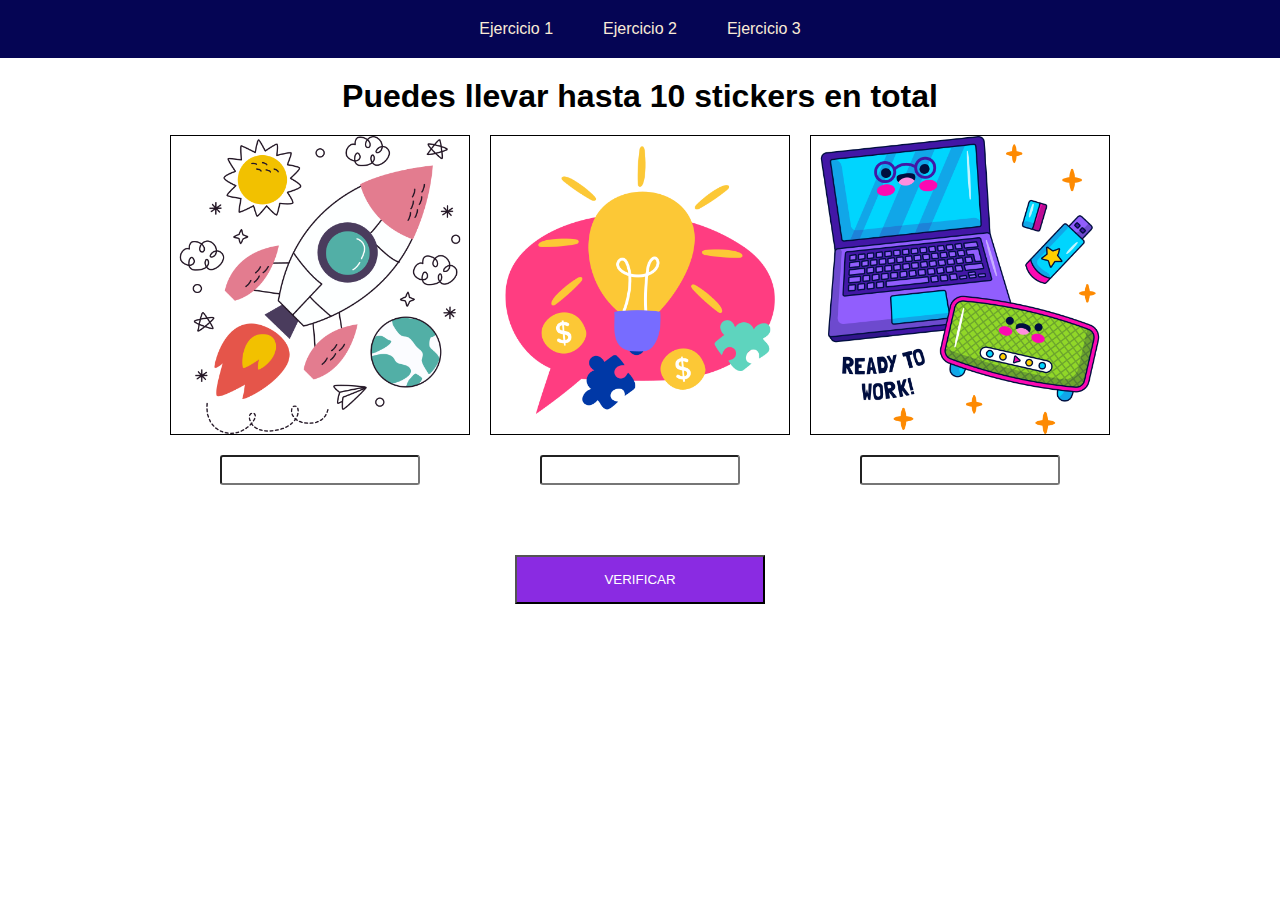
<file: ejercicio2.html>
<!DOCTYPE html>
<html lang="en">
<head>
    <meta charset="UTF-8">
    <meta name="viewport" content="width=device-width, initial-scale=1.0">
    <title>Ejercicio 2</title>
    <link rel="stylesheet" href="assets/css/styles.css" type="text/css" >
</head>
<body>
    <nav>
        <ul>
            <li><a href="index.html">Ejercicio 1</a></li>
            <li><a href="ejercicio2.html">Ejercicio 2</a></li>
            <li><a href="ejercicio3.html">Ejercicio 3</a></li>
        </ul>
    </nav>
    <section>
        <div class="contenido">
            <h1>Puedes llevar hasta 10 stickers en total</h1>
            <div class="cards">
                <div class="card">
                    <img src="assets/img/cohete.png" alt="">
                    <input type="number" min="0" max="10" class="txt" id="input1">
                </div>
                <div class="card">
                    <img src="assets/img/idea.png" alt="">
                    <input type="number" class="txt" id="input2">
                </div>
                <div class="card">
                    <img src="assets/img/work.png" alt="">
                    <input type="number" class="txt" id="input3">
                </div>
            </div>
            <div class="verifica">
                <h3 id="texto"></h3>
                <button id="btn">VERIFICAR</button>
            </div>
        </div>
    </section>
    <script src="assets/js/script2.js"></script>
</body>
</html>
</file>
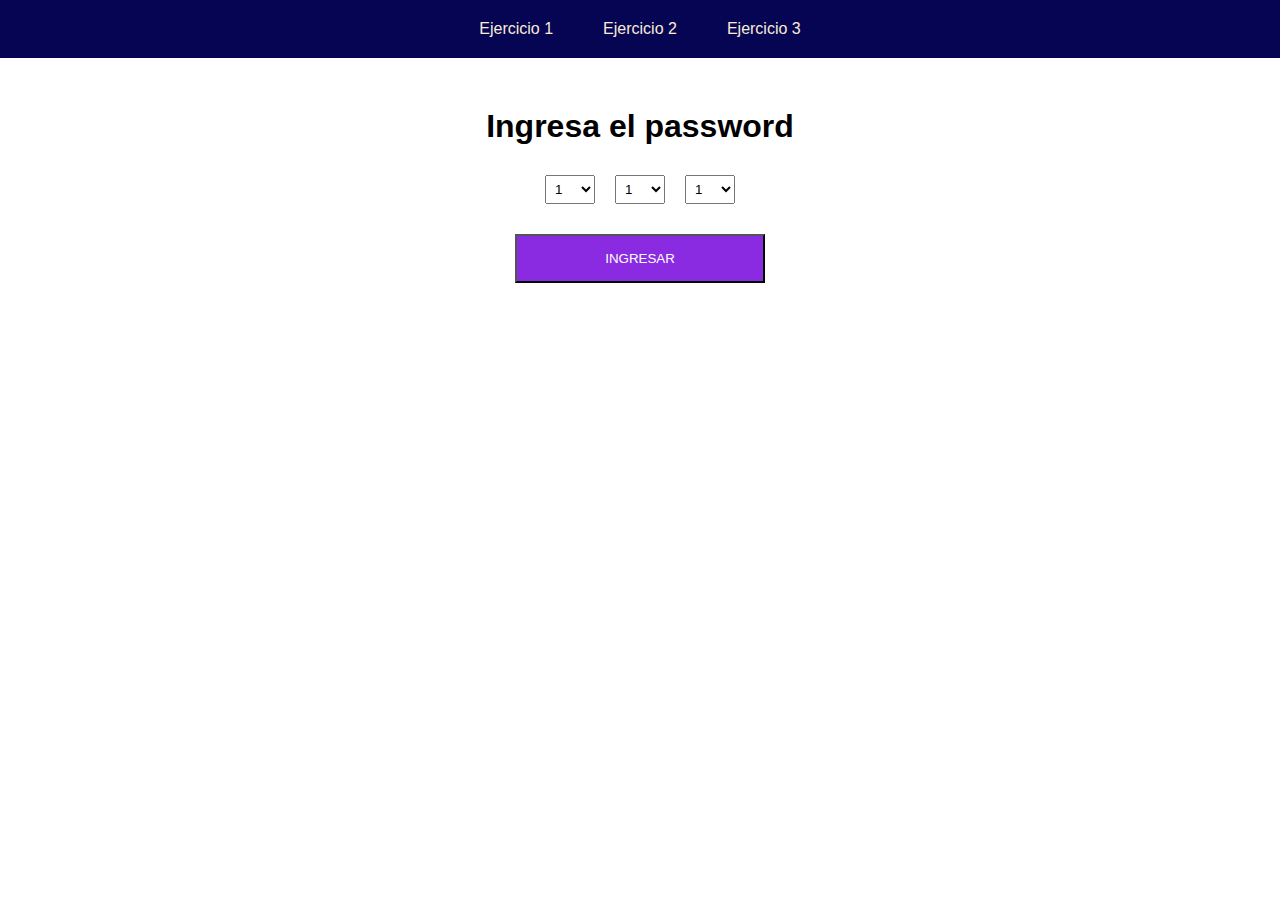
<file: ejercicio3.html>
<!DOCTYPE html>
<html lang="en">
<head>
    <meta charset="UTF-8">
    <meta name="viewport" content="width=device-width, initial-scale=1.0">
    <title>Ejercicio 3</title>
    <link rel="stylesheet" href="assets/css/styles.css" type="text/css" >
</head>
<body>
    <nav>
        <ul>
            <li><a href="index.html">Ejercicio 1</a></li>
            <li><a href="ejercicio2.html">Ejercicio 2</a></li>
            <li><a href="ejercicio3.html">Ejercicio 3</a></li>
        </ul>
    </nav>
    <section>
        <div class="password">
            <h1>Ingresa el password</h1>
            <div class="pass">
                <select name="" id="select1">
                    <option value="1">1</option>
                    <option value="2">2</option>
                    <option value="3">3</option>
                    <option value="4">4</option>
                    <option value="5">5</option>
                    <option value="6">6</option>
                    <option value="7">7</option>
                    <option value="8">8</option>
                    <option value="9">9</option>
                </select>
                <select name="" id="select2">
                    <option value="1">1</option>
                    <option value="2">2</option>
                    <option value="3">3</option>
                    <option value="4">4</option>
                    <option value="5">5</option>
                    <option value="6">6</option>
                    <option value="7">7</option>
                    <option value="8">8</option>
                    <option value="9">9</option>
                </select>
                <select name="" id="select3">
                    <option value="1">1</option>
                    <option value="2">2</option>
                    <option value="3">3</option>
                    <option value="4">4</option>
                    <option value="5">5</option>
                    <option value="6">6</option>
                    <option value="7">7</option>
                    <option value="8">8</option>
                    <option value="9">9</option>
                </select>
            </div>
            <button id="btn">INGRESAR</button>
            <h3 id="txt"></h3>
        </div>
    </section>
    <script src="assets/js/script3.js"></script>
</body>
</html>
</file>
<file: assets/css/styles.css>
*{
    padding: 0;
    margin: 0;
    box-sizing: border-box;
    
}
body{
    font-family: Inter, sans-serif;
    font-feature-settings: 'liga' 1, 'calt' 1; /* fix for Chrome */
}

nav{
    display: flex;
    justify-content: space-around;
    background-color:rgb(5, 5, 84);
    color: antiquewhite;
    padding: 20px;

}
nav ul{
    display: flex;
    align-items: center;
    gap:50px;
    list-style: none;
    

}
a{
    text-decoration: none;
    color: antiquewhite;
}

.imagen{
    display: flex;
    justify-content: center;
    align-items: center;
    height: calc(100vh - 60px);
}
.borde{
    border: 2px solid red;
}
img{
    width: 400px;
}
.contenido{
    display: flex;
    flex-direction: column;
    align-content: center;
    align-items: center;
    height: calc(100vh - 60px);
    gap: 20px;
    padding: 20px;

}

.cards{
    display: flex;
    justify-content:center ;
    align-items: center ;
    gap: 20px;

}
.card{
    display: flex;
    flex-direction: column;
    align-content: center;
    align-items: center;
    gap: 20px;
    
}
.card img{
    width: 300px;
    border: 1px solid black;
}
.txt{
    width: 200px;
    height: 30px;
    border-radius: 3px;

}
.verifica{
    display: flex;
    flex-direction: column;
    align-content: center;
    align-items: center;
    gap: 50px;
}

button{
    width: 250px;
    background-color: blueviolet;
    color: #ffffff;
    padding: 15px;
    cursor: pointer;
}
button:hover{
    transform: scale(1.1);
}
.password{
    display: flex;
    flex-direction: column;
    align-content: center;
    align-items: center;
    gap:30px;
    padding-top: 50px;
}
.pass{
    display: flex;
    justify-content: center;
    align-content:center ;
    gap:20px;
}
select{
    width: 50px;
    padding: 5px;
}
</file>
